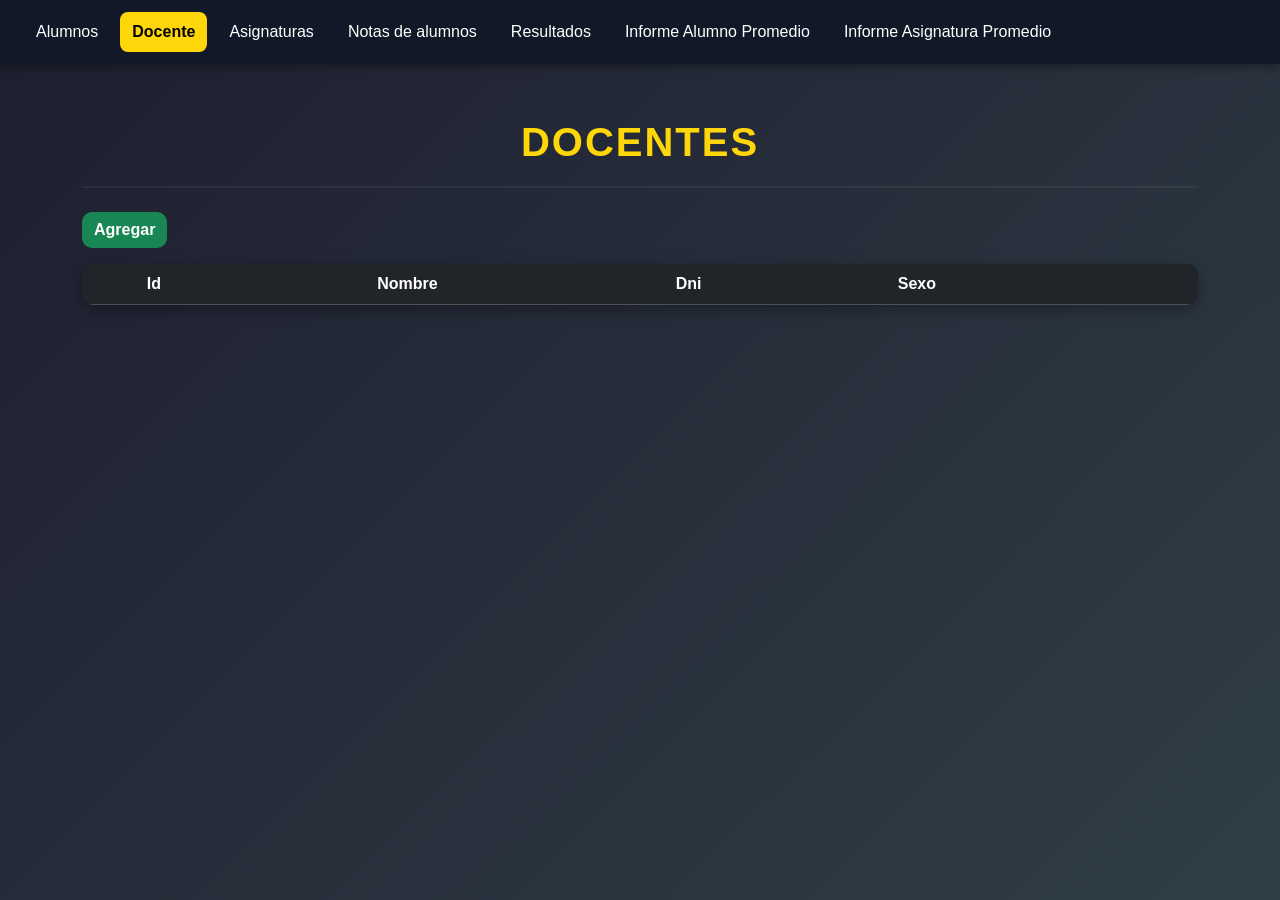
<file: APIAlumnosFront/wwwroot/Docente.html>
<!DOCTYPE html>
<html lang="es">
<head>
    <meta charset="UTF-8">
    <meta name="viewport" content="width=device-width, initial-scale=1.0">
    <title>Docentes</title>

    <!-- Bootstrap -->
    <link href="https://cdn.jsdelivr.net/npm/bootstrap@5.3.3/dist/css/bootstrap.min.css" rel="stylesheet">

    <!-- Estilos propios -->
    <link rel="stylesheet" href="css/Style.css">
</head>

<body class="bg1">

<nav class="navbar navbar-expand-lg bg-body-tertiary"  data-bs-theme="dark">
  <div class="container-fluid">
    <button class="navbar-toggler" type="button" data-bs-toggle="collapse" data-bs-target="#navbarNav" aria-controls="navbarNav" aria-expanded="false" aria-label="Toggle navigation">
      <span class="navbar-toggler-icon"></span>
    </button>
    <div class="collapse navbar-collapse" id="navbarNav">
      <ul class="navbar-nav">
        <li class="nav-item">
          <a class="nav-link" href="Alumno.html">Alumnos</a>
        </li>
        <li class="nav-item">
          <a class="nav-link active" href="Docente.html">Docente</a>
        </li>
        <li class="nav-item">
          <a class="nav-link" href="Asignatura.html">Asignaturas</a>
        </li>
        <li class="nav-item">
          <a class="nav-link" href="NotaAlumnos.html">Notas de alumnos</a>
        </li>
        <li class="nav-item">
          <a class="nav-link" href="Resutaldos.html">Resultados</a>
        </li>
           <li class="nav-item">
          <a class="nav-link" href="informeAlumnoPromedio.html">Informe Alumno Promedio</a>
        </li>
         <li class="nav-item">
          <a class="nav-link" href="informeAsignaturaPromedio.html">Informe Asignatura Promedio</a>
        </li>
      </ul>
    </div>
  </div>
</nav>

<!-- Tabla -->
<div class="container mt-4">
    <h1>Docentes</h1>
    <hr>

    <button class="btn btn-success mb-3" data-bs-toggle="modal" data-bs-target="#ModalAgregarDocente">
        Agregar
    </button>

    <table class="table table-dark table-striped">
    <thead>
        <tr>
            <th>Id</th>
            <th>Nombre</th>
            <th>Dni</th>
            <th>Sexo</th>
            <th></th>
            <th></th>
        </tr>
    </thead>
    <tbody id="TodosLosDocentes"></tbody>
</table>
</div>

<!-- Modal Crear -->
<div id="ModalAgregarDocente" class="modal fade" tabindex="-1" data-bs-backdrop="static">
  <div class="modal-dialog">
    <div class="modal-content">

      <div class="modal-header">
        <h5 class="modal-title">Agregar Docente</h5>
      </div>

      <div class="modal-body">

        <div class="mb-3">
          <label class="form-label">Nombre</label>
          <input type="text" id="Nombre" class="form-control">
        </div>

        <div class="mb-3">
          <label class="form-label">DNI</label>
          <input type="number" id="Dni" class="form-control">
        </div>

        <div class="mb-3">
          <label class="form-label">Sexo</label>
          <select id="Sexo" class="form-control">
            <option value="">Seleccione</option>
            <option value="1">Masculino</option>
            <option value="2">Femenino</option>
            <option value="3">Otro</option>
          </select>
        </div>

        <p id="error" class="text-danger" hidden></p>

      </div>

      <div class="modal-footer">
        <button class="btn btn-secondary" data-bs-dismiss="modal">Cancelar</button>
        <button class="btn btn-primary" onclick="CrearDocente()">Guardar</button>
      </div>

    </div>
  </div>
</div>

<!-- Modal Editar -->
<div id="ModalEditarDocente" class="modal fade" tabindex="-1" data-bs-backdrop="static">
  <div class="modal-dialog">
    <div class="modal-content">

      <div class="modal-header">
        <h5 class="modal-title">Editar Docente</h5>
      </div>

      <div class="modal-body">

        <input type="hidden" id="IdDocenteEditar">

        <div class="mb-3">
          <label class="form-label">Nombre</label>
          <input type="text" id="NombreEditar" class="form-control">
        </div>

        <div class="mb-3">
          <label class="form-label">DNI</label>
          <input type="number" id="DniEditar" class="form-control">
        </div>

        <div class="mb-3">
          <label class="form-label">Sexo</label>
          <select id="SexoEditar" class="form-control">
            <option value="">Seleccione</option>
            <option value="1">Masculino</option>
            <option value="2">Femenino</option>
            <option value="3">Otro</option>
          </select>
        </div>

        <p id="erroreditar" class="text-danger" hidden></p>

      </div>

      <div class="modal-footer">
        <button class="btn btn-secondary" data-bs-dismiss="modal">Cancelar</button>
        <button class="btn btn-primary" onclick="EditarDocente()">Guardar</button>
      </div>

    </div>
  </div>
</div>
<!-- Modal historial -->
  <div id="ModalHistorialDocente" class="modal fade" tabindex="-1" data-bs-backdrop="static"
    aria-hidden="true">
    <div class="modal-dialog modal-lg">
      <div class="modal-content">
        <div class="modal-header">
          <h1 class="modal-title fs-5 subTitulo-vista">HISTORIAL DE CAMBIOS DEL DOCENTE</h1>
          <button type="button" class="btn-close" data-bs-dismiss="modal" aria-label="Close"></button>
        </div>
        <div class="modal-body">

          <table class="table">
            <thead>
              <tr>
                <th class="text-center" scope="col">Fecha Edición</th>
                <th scope="col">Atributo</th>
                <th scope="col">Valor Anterior</th>
                <th scope="col">Valor Nuevo</th>
              </tr>
            </thead>
            <tbody id="tbody-historial-docente">

            </tbody>
          </table>

        </div>
      </div>
    </div>
  </div>

<!-- Scripts -->
<script src="https://cdn.jsdelivr.net/npm/bootstrap@5.3.3/dist/js/bootstrap.bundle.min.js"></script>
<script src="https://code.jquery.com/jquery-3.7.1.min.js"></script>
<script src="js/Docente.js"></script>

<script>
    window.onload = ObtenerDocentes;
</script>

</body>
</html>
</file>
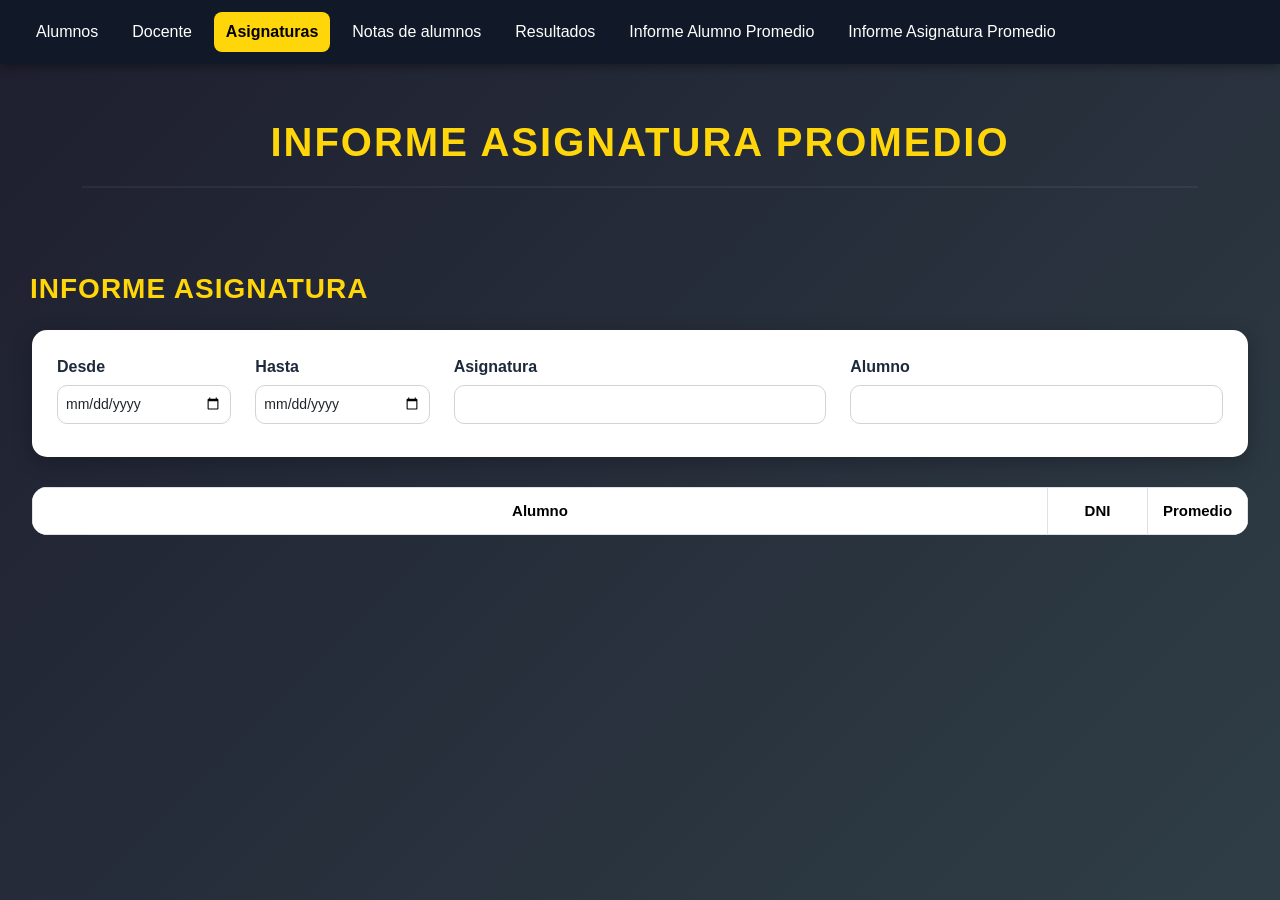
<file: APIAlumnosFront/wwwroot/informeAsignaturaPromedio.html>
<!DOCTYPE html>
<html lang="en">
<head>
    <meta charset="UTF-8">
    <meta name="viewport" content="width=device-width, initial-scale=1.0">
    <title> Informe Asignatura Promedio</title>
    <!-- Bootstrap -->
    <link href="https://cdn.jsdelivr.net/npm/bootstrap@5.3.3/dist/css/bootstrap.min.css" rel="stylesheet">

    <!-- Estilos propios -->
    <link rel="stylesheet" href="css/Style.css">
</head>
<body class="bg1">


<nav class="navbar navbar-expand-lg bg-body-tertiary"  data-bs-theme="dark">
  <div class="container-fluid">
    <button class="navbar-toggler" type="button" data-bs-toggle="collapse" data-bs-target="#navbarNav" aria-controls="navbarNav" aria-expanded="false" aria-label="Toggle navigation">
      <span class="navbar-toggler-icon"></span>
    </button>
    <div class="collapse navbar-collapse" id="navbarNav">
      <ul class="navbar-nav">
        <li class="nav-item">
          <a class="nav-link" href="Alumno.html">Alumnos</a>
        </li>
        <li class="nav-item">
          <a class="nav-link" href="Docente.html">Docente</a>
        </li>
        <li class="nav-item">
          <a class="nav-link active" href="Asignatura.html">Asignaturas</a>
        </li>
        <li class="nav-item">
          <a class="nav-link" href="NotaAlumnos.html">Notas de alumnos</a>
        </li>
        <li class="nav-item">
          <a class="nav-link" href="Resultados.html">Resultados</a>
        </li>
           <li class="nav-item">
          <a class="nav-link" href="informeAlumnoPromedio.html">Informe Alumno Promedio</a>
        </li>
        <li class="nav-item">
          <a class="nav-link" href="informeAsignaturaPromedio.html">Informe Asignatura Promedio</a>
        </li>

      </ul>
    </div>
  </div>
</nav>

<!-- Tabla -->
<div class="container mt-4">
    <h1>informe Asignatura Promedio</h1>
    <hr>


    </div>
  </div>
</div>


<div class="d-sm-flex align-items-center justify-content-between mb-4">
    <h1 class="h3 mb-0">Informe Asignatura</h1>
</div>

<div class="p-3 mb-2 bg-white text-dark">
<div class="row">
  <div class="col-md-2 mb-2">
        <label class="control-label">Desde</label>
        <input class="form-control form-control-sm" type="date" id="FechaDesdeBuscar"/>
    </div>
  <div class="col-md-2 mb-2">
        <label class="control-label">Hasta</label>
        <input class="form-control form-control-sm" type="date" id="FechaHastaBuscar"/>
    </div>
    <div class="col-md-4 mb-2">
        <label class="control-label">Asignatura</label>
        <select class="form-control form-control-sm" id="selectAsignaturas"></select>
    </div>
      <div class="col-md-4 mb-2">
        <label class="control-label">Alumno</label>
        <select class="form-control form-control-sm" id="selectAlumnos"></select>
    </div>
</div>
</div>

<div class="table-responsive">
    <table class="table table-bordered table-sm" id="tablaAlumnos" width="100%" cellspacing="0">
        <thead>
            <tr>
                <th>Alumno</th>
                <th class="text-center" style="width: 100px;">DNI</th>
                <th class="text-center" style="width: 100px;">Promedio</th>
            </tr>
        </thead>
        <tbody></tbody>
    </table>
</div>

<!-- Scripts -->
<script src="https://cdn.jsdelivr.net/npm/bootstrap@5.3.3/dist/js/bootstrap.bundle.min.js"></script>
<script src="https://code.jquery.com/jquery-3.7.1.min.js"></script>
<script src="js/informeAsignaturaPromedio.js"></script>

<script>
    window.onload = ObtenerinformeAsignatura;
    window.onload = ObtenerAlumnos;
</script>

</body>
</html>
</file>
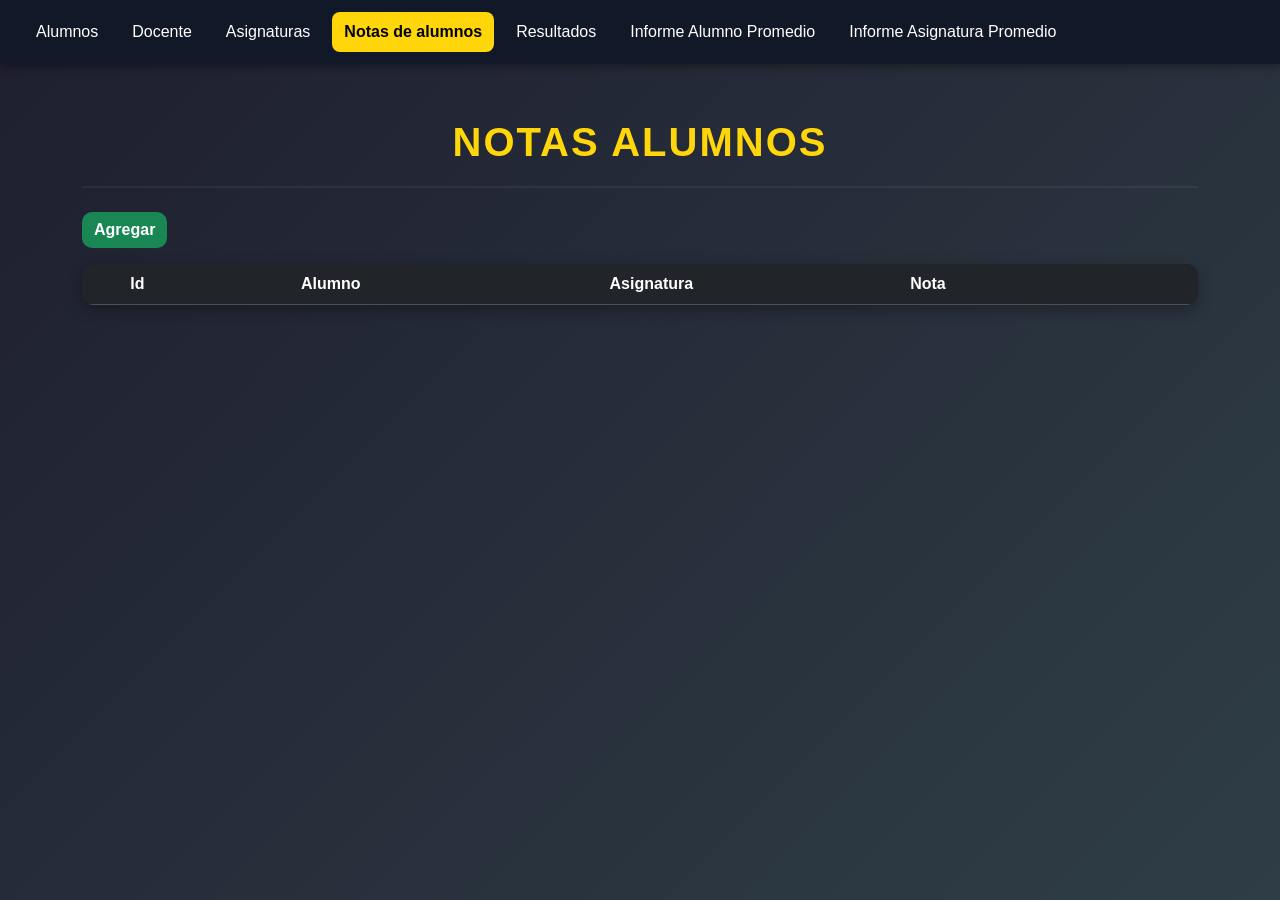
<file: APIAlumnosFront/wwwroot/NotaAlumnos.html>
<!DOCTYPE html>
<html lang="es">
<head>
    <meta charset="UTF-8">
    <meta name="viewport" content="width=device-width, initial-scale=1.0">
    <title>Notas Alumnos</title>

    <!-- Bootstrap -->
    <link href="https://cdn.jsdelivr.net/npm/bootstrap@5.3.3/dist/css/bootstrap.min.css" rel="stylesheet">

    <!-- Estilos propios -->
    <link rel="stylesheet" href="css/Style.css">
</head>

<body class="bg1">

<nav class="navbar navbar-expand-lg bg-body-tertiary"  data-bs-theme="dark">
  <div class="container-fluid">
    <button class="navbar-toggler" type="button" data-bs-toggle="collapse" data-bs-target="#navbarNav" aria-controls="navbarNav" aria-expanded="false" aria-label="Toggle navigation">
      <span class="navbar-toggler-icon"></span>
    </button>
    <div class="collapse navbar-collapse" id="navbarNav">
      <ul class="navbar-nav">
        <li class="nav-item">
          <a class="nav-link" href="Alumno.html">Alumnos</a>
        </li>
        <li class="nav-item">
          <a class="nav-link" href="Docente.html">Docente</a>
        </li>
        <li class="nav-item">
          <a class="nav-link" href="Asignatura.html">Asignaturas</a>
        </li>
        <li class="nav-item">
          <a class="nav-link active" href="NotaAlumnos.html">Notas de alumnos</a>
        </li>
        <li class="nav-item">
          <a class="nav-link" href="Resultados.html">Resultados</a>
        </li>
           <li class="nav-item">
          <a class="nav-link" href="informeAlumnoPromedio.html">Informe Alumno Promedio</a>
        </li>
         <li class="nav-item">
          <a class="nav-link" href="informeAsignaturaPromedio.html">Informe Asignatura Promedio</a>
        </li>
      </ul>
    </div>
  </div>
</nav>

<!-- Tabla -->
<div class="container mt-4">
    <h1>Notas Alumnos</h1>
    <hr>

    <button class="btn btn-success mb-3" data-bs-toggle="modal" data-bs-target="#ModalAgregarNotaAlumno">
        Agregar
    </button>

    <table class="table table-dark table-striped">
        <thead>
            <tr>
                <th>Id</th>
                <th>Alumno</th>
                <th>Asignatura</th>
                <th>Nota</th>
                <th></th>
                <th></th>
                <th></th>
            </tr>
        </thead>
        <tbody id="TablaNotas"></tbody>
    </table>
</div>

<!-- MODAL CREAR -->
<div class="modal fade" id="ModalAgregarNotaAlumno" tabindex="-1">
    <div class="modal-dialog">
        <div class="modal-content text-dark">

            <div class="modal-header">
                <h5>Agregar Nota</h5>
                <button class="btn-close" data-bs-dismiss="modal"></button>
            </div>

            <div class="modal-body">

                <select id="AlumnosId" class="form-select mb-2"></select>

                <select id="AsignaturasId" class="form-select mb-2"></select>

                <input type="number" id="Nota" class="form-control" placeholder="Nota (1-10)">

            </div>

            <div class="modal-footer">
                <button class="btn btn-secondary" data-bs-dismiss="modal">Cancelar</button>
                <button class="btn btn-primary" onclick="CrearNota()">Guardar</button>
            </div>

        </div>
    </div>
</div>

<!-- MODAL EDITAR -->
<div class="modal fade" id="ModalEditarNotaAlumno" tabindex="-1">
    <div class="modal-dialog">
        <div class="modal-content text-dark">

            <div class="modal-header">
                <h5>Editar Nota</h5>
                <button class="btn-close" data-bs-dismiss="modal"></button>
            </div>

            <div class="modal-body">

                <input type="hidden" id="IdEditar">

                <select id="AlumnoIdEditar" class="form-select mb-2"></select>

                <select id="AsignaturaIdEditar" class="form-select mb-2"></select>

                <input type="number" id="NotaEditar" class="form-control">

            </div>

            <div class="modal-footer">
                <button class="btn btn-secondary" data-bs-dismiss="modal">Cancelar</button>
                <button class="btn btn-primary" onclick="EditarNota()">Guardar</button>
            </div>

        </div>
    </div>
</div>


<!-- Modal historial -->
      <div class="modal fade" id="modalHistorialNotaAlumno" tabindex="-1" aria-labelledby="exampleModalLabel"
        aria-hidden="true">
        <div class="modal-dialog modal-lg">
          <div class="modal-content">
            <div class="modal-header">
              <h1 class="modal-title fs-5 subTitulo-vista">HISTORIAL DE CAMBIOS DE LA NOTA</h1>
              <button type="button" class="btn-close" data-bs-dismiss="modal" aria-label="Close"></button>
            </div>
            <div class="modal-body">

              <table class="table">
                <thead>
                  <tr>
                    <th class="text-center" scope="col">Fecha Edición</th>
                    <th scope="col">Atributo</th>
                    <th scope="col">Valor Anterior</th>
                    <th scope="col">Valor Nuevo</th>
                  </tr>
                </thead>
                <tbody id="tbody-historial-notas">

                </tbody>
              </table>

            </div>
          </div>
        </div>
      </div>

<!-- Scripts -->
<script src="https://cdn.jsdelivr.net/npm/bootstrap@5.3.3/dist/js/bootstrap.bundle.min.js"></script>
<script src="https://code.jquery.com/jquery-3.7.1.min.js"></script>
<script src="js/NotaAlumno.js"> </script>

<script>
    window.onload = function () {
        ObtenerNotas();
        CargarAlumnos();
        CargarAsignaturas();
    };
</script>

</body>
</html>
</file>
<file: APIAlumnosFront/wwwroot/css/Style.css>
/* =========================
   RESET GENERAL
========================= */
*{
    margin: 0;
    padding: 0;
    box-sizing: border-box;
}

/* =========================
   BODY / FONDO
========================= */
body{
    font-family: Arial, Helvetica, sans-serif;
    min-height: 100vh;
}

.bg1{
    background: linear-gradient(
        135deg,
        #1e1e2f,
        #2f3e46
    ) !important;

    background-size: cover;
    background-position: center;
    background-repeat: no-repeat;
}

/* =========================
   CONTAINER
========================= */
.container{
    padding-top: 20px;
    padding-bottom: 40px;
}

/* =========================
   TITULOS
========================= */
h1{
    color: #ffd60a;
    text-align: center;
    text-transform: uppercase;
    font-weight: bold;
    letter-spacing: 2px;
    margin: 10px 0px 20px 0px;
}

/* =========================
   HR
========================= */
hr{
    margin: 0.5rem 0 1.5rem 0 !important;
    border: none;
    height: 2px;
    background-color: rgba(255,255,255,0.2);
}

/* =========================
   NAVBAR
========================= */
.navbar{
    background-color: #111827 !important;
    box-shadow: 0px 2px 10px rgba(0,0,0,0.4);
    padding: 12px;
}

.navbar-nav{
    gap: 10px;
}

.nav-link{
    color: white !important;
    transition: 0.3s;
    border-radius: 8px;
    padding: 8px 12px !important;
}

.nav-link:hover{
    background-color: #374151;
    color: #ffd60a !important;
}

.nav-link.active{
    background-color: #ffd60a;
    color: black !important;
    font-weight: bold;
}

/* =========================
   BOTONES
========================= */
.btn{
    border-radius: 10px;
    font-weight: bold;
    transition: 0.3s;
}

.btn-success{
    background-color: #198754;
    border: none;
}

.btn-success:hover{
    transform: scale(1.03);
    background-color: #157347;
}

.btn-primary{
    background-color: #0d6efd;
    border: none;
}

.btn-primary:hover{
    transform: scale(1.03);
    background-color: #0b5ed7;
}

.btn-secondary:hover{
    transform: scale(1.03);
}

/* =========================
   TABLAS
========================= */
.table{
    border-radius: 12px;
    overflow: hidden;
    box-shadow: 0px 5px 15px rgba(0,0,0,0.3);
}

.table thead{
    background-color: #111827;
    color: #ffd60a;
}

.table th{
    text-align: center;
    vertical-align: middle;
}

.table td{
    vertical-align: middle;
    text-align: center;
}

/* Hover filas */
.table tbody tr:hover{
    background-color: rgba(255,255,255,0.08);
    transition: 0.2s;
}

/* =========================
   MODALES
========================= */
.modal-content{
    border-radius: 15px;
    border: none;
    overflow: hidden;
}

.modal-header{
    background-color: #111827;
    color: white;
}

.modal-title{
    font-weight: bold;
}

.modal-body{
    background-color: #f8f9fa;
}

.modal-footer{
    background-color: #f1f3f5;
}

/* =========================
   INPUTS
========================= */
.form-control,
.form-select{
    border-radius: 10px;
    border: 1px solid #ced4da;
    transition: 0.2s;
}

.form-control:focus,
.form-select:focus{
    border-color: #0d6efd;
    box-shadow: 0px 0px 8px rgba(13,110,253,0.3);
}

/* =========================
   LABELS
========================= */
.form-label{
    font-weight: 600;
    margin-bottom: 5px;
}

/* =========================
   ERRORES
========================= */
.text-danger{
    font-weight: bold;
    margin-top: 10px;
}

/* =========================
   TABLA HISTORIAL
========================= */
#modalHistorialAlumno .table{
    margin-top: 10px;
}

#modalHistorialAlumno th{
    background-color: #212529;
    color: white;
}

/* =========================
   RESPONSIVE
========================= */
@media(max-width: 991px){

    .navbar-nav{
        margin-top: 15px;
    }

    .nav-link{
        width: 100%;
    }

    h1{
        font-size: 1.5rem;
    }

    .table{
        font-size: 14px;
    }
}

@media(max-width: 768px){

    .container{
        width: 95%;
    }

    .table{
        display: block;
        overflow-x: auto;
        white-space: nowrap;
    }

    .btn{
        width: 100%;
        margin-bottom: 10px;
    }
}


/* =========================================================
   CONTENEDOR TITULO INFORME
   Viene de:
   <div class="d-sm-flex align-items-center justify-content-between mb-4">
========================================================= */

.d-sm-flex{
    padding: 20px 30px 0px 30px;
}

/* =========================================================
   TITULO INFORME
   Viene de:
   <h1 class="h3 mb-0">
========================================================= */

.h3{
    color: #ffd60a !important;
    font-weight: bold;
    text-transform: uppercase;
    letter-spacing: 1px;
}

/* =========================================================
   PANEL FILTROS
   Viene de:
   <div class="p-3 mb-2 bg-white text-dark">
========================================================= */

.bg-white{
    width: 95%;
    margin: auto;
    border-radius: 15px;
    padding: 25px !important;

    box-shadow: 0px 5px 20px rgba(0,0,0,0.25);
}

/* =========================================================
   LABELS FILTROS
   Viene de:
   <label class="control-label">
========================================================= */

.control-label{
    font-weight: bold;
    margin-bottom: 6px;
    color: #1e293b;
}

/* =========================================================
   INPUT DATE
   Viene de:
   <input class="form-control form-control-sm" type="date">
========================================================= */

.form-control-sm{
    border-radius: 10px;
    padding: 8px;
    transition: 0.3s;
}

/* Focus inputs */
.form-control-sm:focus{
    border-color: #2563eb;
    box-shadow: 0px 0px 8px rgba(37,99,235,0.3);
}

/* =========================================================
   SELECTS INFORMES
   Viene de:
   <select class="form-control form-control-sm">
========================================================= */

select.form-control-sm{
    cursor: pointer;
}

/* =========================================================
   TABLA RESPONSIVE
   Viene de:
   <div class="table-responsive">
========================================================= */

.table-responsive{
    width: 95%;
    margin: 30px auto;
    border-radius: 15px;
    overflow: hidden;
}

/* =========================================================
   TABLA INFORMES
   Viene de:
   <table class="table table-bordered table-sm">
========================================================= */

#tablaAlumnos{
    background-color: white;
    overflow: hidden;

    box-shadow: 0px 5px 15px rgba(0,0,0,0.25);
}

/* =========================================================
   HEADER TABLA
   Viene de:
   <thead>
========================================================= */

#tablaAlumnos thead{
    background-color: #0f172a;
    color: #ffd60a;
}

/* =========================================================
   TITULOS COLUMNAS
   Viene de:
   <th>
========================================================= */

#tablaAlumnos th{
    text-align: center;
    vertical-align: middle;
    padding: 12px;
    font-size: 15px;
}

/* =========================================================
   DATOS TABLA
   Viene de:
   <td>
========================================================= */

#tablaAlumnos td{
    text-align: center;
    vertical-align: middle;
    padding: 10px;
}

/* Hover filas */
#tablaAlumnos tbody tr:hover{
    background-color: rgba(37,99,235,0.08);
    transition: 0.2s;
}

/* =========================================================
   FILAS TABLA
========================================================= */

#tablaAlumnos tbody{
    background-color: white;
}

/* =========================================================
   SOMBRA GENERAL TABLA
========================================================= */

.table{
    margin-bottom: 0;
}

/* =========================================================
   RESPONSIVE FILTROS
========================================================= */

@media(max-width:768px){

    .bg-white{
        width: 98%;
        padding: 15px !important;
    }

    .table-responsive{
        width: 98%;
    }

    .h3{
        font-size: 1.4rem;
        text-align: center;
    }

    .d-sm-flex{
        justify-content: center !important;
        text-align: center;
        padding: 20px 10px 0px 10px;
    }
}

/* =========================================================
   RESPONSIVE TABLA
========================================================= */

@media(max-width:576px){

    #tablaAlumnos{
        font-size: 13px;
    }

    #tablaAlumnos th,
    #tablaAlumnos td{
        padding: 8px;
    }
}
</file>
